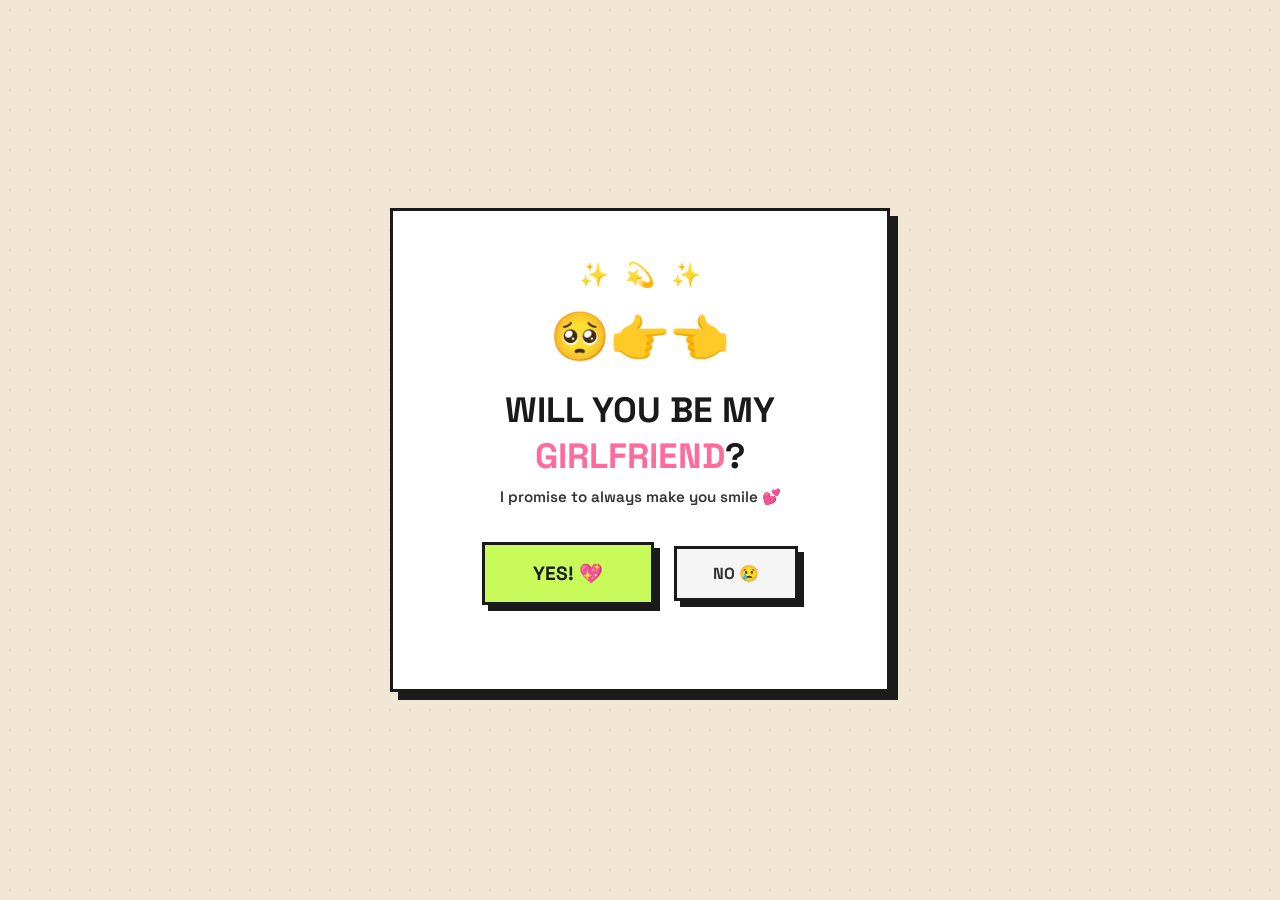
<file: proposal.html>
<!DOCTYPE html>
<html lang="id">
<head>
    <meta charset="UTF-8">
    <meta name="viewport" content="width=device-width, initial-scale=1.0, viewport-fit=cover">
    <title>💕 A Special Question...</title>
    <link rel="preconnect" href="https://fonts.googleapis.com">
    <link rel="preconnect" href="https://fonts.gstatic.com" crossorigin>
    <link href="https://fonts.googleapis.com/css2?family=Space+Grotesk:wght@400;500;600;700&family=Caveat:wght@400;500;600;700&family=Space+Mono:wght@400;700&display=swap" rel="stylesheet">
    <link rel="stylesheet" href="proposal.css">
</head>
<body>
    <!-- Falling Hearts Container -->
    <div id="falling-hearts"></div>

    <!-- Main Content -->
    <div class="proposal-container" id="proposal-container">
        <div class="proposal-card">
            <div class="sparkle-container">
                <span class="sparkle">✨</span>
                <span class="sparkle">💫</span>
                <span class="sparkle">✨</span>
            </div>
            <div class="proposal-emoji">🥺👉👈</div>
            <h1 class="proposal-title">Will you be my <span class="highlight">girlfriend</span>?</h1>
            <p class="proposal-subtitle">I promise to always make you smile 💕</p>
            <div class="buttons-container">
                <button class="btn-yes" id="btn-yes">Yes! 💖</button>
                <button class="btn-no" id="btn-no">No 😢</button>
            </div>
            <p class="no-counter" id="no-counter"></p>
            <div class="wa-message" id="wa-message" style="display: none; margin-top: 20px; animation: fadeIn 0.8s ease;">
                <p style="font-size: 1.1rem; color: var(--text2); line-height: 1.6; font-weight: 500;">Kalo mau jawab, coba ngomong langsung ke orang yang buat web ini hhe... 🥰</p>
            </div>
        </div>
    </div>

    <!-- Confetti Container -->
    <div id="confetti-container" style="z-index: 100;"></div>

    <script src="proposal.js"></script>
</body>
</html>
</file>
<file: proposal.css>
*, *::before, *::after { margin: 0; padding: 0; box-sizing: border-box; }
:root {
    --yellow: #FFDE59; --lime: #c8fb5a; --pink-hot: #FF6B9D; --black: #1a1a1a;
    --bg: #f0e6d3; --card: #ffffff; --text: #1a1a1a; --text2: #333333;
    --border: 3px solid #1a1a1a; --shadow: 6px 6px 0px #1a1a1a; --shadow-lg: 8px 8px 0px #1a1a1a;
    --sans: 'Space Grotesk', sans-serif; --script: 'Caveat', cursive; --mono: 'Space Mono', monospace;
}
html, body {
    min-height: 100vh;
    min-height: 100dvh;
    overflow-x: hidden;
    overflow-y: auto;
}
body {
    font-family: var(--sans); background: var(--bg);
    background-image: radial-gradient(circle, rgba(0,0,0,0.05) 1px, transparent 1px);
    background-size: 20px 20px;
    display: flex; align-items: center; justify-content: center;
    padding: 20px 12px;
}
.script-font { font-family: var(--script); }

/* Falling Hearts */
#falling-hearts { position: fixed; inset: 0; pointer-events: none; z-index: 0; overflow: hidden; }
.falling-heart { position: absolute; top: -5%; animation: fall linear infinite; opacity: 0.5; }
@keyframes fall {
    0% { transform: translateY(-10vh) rotate(0deg) scale(1); opacity: 0.5; }
    100% { transform: translateY(110vh) rotate(360deg) scale(0.5); opacity: 0; }
}

/* Proposal Container */
.proposal-container { position: relative; z-index: 10; width: 100%; max-width: 520px; padding: 10px; }
.proposal-card {
    background: var(--card); border: var(--border); box-shadow: var(--shadow-lg);
    padding: 48px 40px; text-align: center; position: relative; animation: none;
    width: 100%;
}
.sparkle-container { display: flex; justify-content: center; gap: 16px; margin-bottom: 16px; }
.sparkle { font-size: 1.5rem; animation: twinkle 1.5s ease-in-out infinite; }
.sparkle:nth-child(2) { animation-delay: 0.5s; }
.sparkle:nth-child(3) { animation-delay: 1s; }
@keyframes twinkle { 0%,100% { opacity: 0.3; transform: scale(0.8); } 50% { opacity: 1; transform: scale(1.2); } }

.proposal-emoji { font-size: 3rem; margin-bottom: 20px; animation: bounce 2s infinite; }
@keyframes bounce { 0%,100% { transform: translateY(0); } 50% { transform: translateY(-10px); } }

.proposal-title { font-family: var(--sans); font-size: clamp(1.6rem, 5vw, 2.2rem); color: var(--text); margin-bottom: 8px; line-height: 1.3; font-weight: 800; text-transform: uppercase; }
.highlight { color: var(--pink-hot); position: relative; }
.highlight::after { content: ''; position: absolute; bottom: -2px; left: 0; right: 0; height: 10px; background: var(--yellow); border: 2px solid var(--black); z-index: -1; }
.proposal-subtitle { color: var(--text2); font-size: 0.95rem; margin-bottom: 36px; font-weight: 600; }

/* Buttons */
.buttons-container { display: flex; gap: 20px; justify-content: center; align-items: center; flex-wrap: wrap; position: relative; min-height: 60px; }
.btn-yes {
    padding: 16px 48px; background: var(--lime); color: var(--black);
    border: var(--border); font-family: var(--sans); font-size: 1.2rem; font-weight: 800;
    cursor: pointer; transition: all 0.2s; box-shadow: var(--shadow); text-transform: uppercase;
}
.btn-yes:hover { transform: translate(-3px, -3px); box-shadow: 10px 10px 0px #1a1a1a; }
.btn-yes.grow { font-size: 1.4rem; padding: 20px 64px; }

.btn-no {
    padding: 14px 36px; background: #f5f5f5; color: var(--text2); border: var(--border);
    font-family: var(--sans); font-size: 1rem; font-weight: 700;
    cursor: pointer; transition: all 0.2s; box-shadow: var(--shadow); text-transform: uppercase;
}
.btn-no:hover { background: #eee; transform: translate(-2px, -2px); }
.btn-no.moving { position: fixed; z-index: 100; }
.btn-no.shrinking { animation: shrinkBounce 0.3s ease; }
@keyframes shrinkBounce { 0% { transform: scale(1); } 50% { transform: scale(0.7); } 100% { transform: scale(1); } }

.no-counter { margin-top: 16px; font-size: 0.8rem; color: var(--text2); opacity: 0.6; min-height: 20px; font-weight: 600; }

/* Success Screen */
.success-screen {
    display: none; position: fixed; inset: 0; z-index: 1000;
    background: var(--bg); align-items: center; justify-content: center; flex-direction: column;
}
.success-screen.active { display: flex; animation: fadeIn 0.8s ease; }
@keyframes fadeIn { from { opacity: 0; } to { opacity: 1; } }

#confetti-container { position: fixed; inset: 0; pointer-events: none; z-index: 0; overflow: hidden; }
.confetti {
    position: absolute; width: 10px; height: 10px; top: -10px;
    animation: confettiFall linear forwards;
}
@keyframes confettiFall {
    0% { transform: translateY(-10vh) rotate(0deg); opacity: 1; }
    100% { transform: translateY(110vh) rotate(720deg); opacity: 0; }
}

.success-content { position: relative; z-index: 10; text-align: center; padding: 20px; }
.success-hearts { font-size: 3rem; margin-bottom: 16px; animation: heartPulse 1s infinite; }
@keyframes heartPulse { 0%,100% { transform: scale(1); } 50% { transform: scale(1.15); } }
.success-title { font-family: var(--sans); font-size: clamp(2.5rem, 8vw, 4rem); color: var(--pink-hot); margin-bottom: 12px; font-weight: 900; text-transform: uppercase; animation: successBounce 0.8s cubic-bezier(0.68,-0.55,0.27,1.55); }
@keyframes successBounce { 0% { transform: scale(0); opacity: 0; } 100% { transform: scale(1); opacity: 1; } }
.success-subtitle { font-size: 1.5rem; color: var(--black); margin-bottom: 20px; font-weight: 700; }
.success-emoji { font-size: 2.5rem; margin-bottom: 24px; animation: bounce 1.5s infinite; }
.success-message {
    max-width: 450px; margin: 0 auto 24px; padding: 24px 32px; background: var(--card);
    border: var(--border); box-shadow: var(--shadow); color: var(--text2); font-size: 0.95rem; line-height: 1.7;
}
.success-gif { font-size: 2rem; animation: dance 0.5s infinite alternate; }
@keyframes dance { from { transform: translateX(-5px); } to { transform: translateX(5px); } }

@media (max-width: 480px) {
    .proposal-card { padding: 28px 18px; margin: 0; }
    .proposal-title { font-size: clamp(1.4rem, 6vw, 1.8rem); }
    .buttons-container { flex-direction: column; gap: 12px; width: 100%; }
    .btn-yes, .btn-no { width: 100%; text-align: center; }
}
</file>
